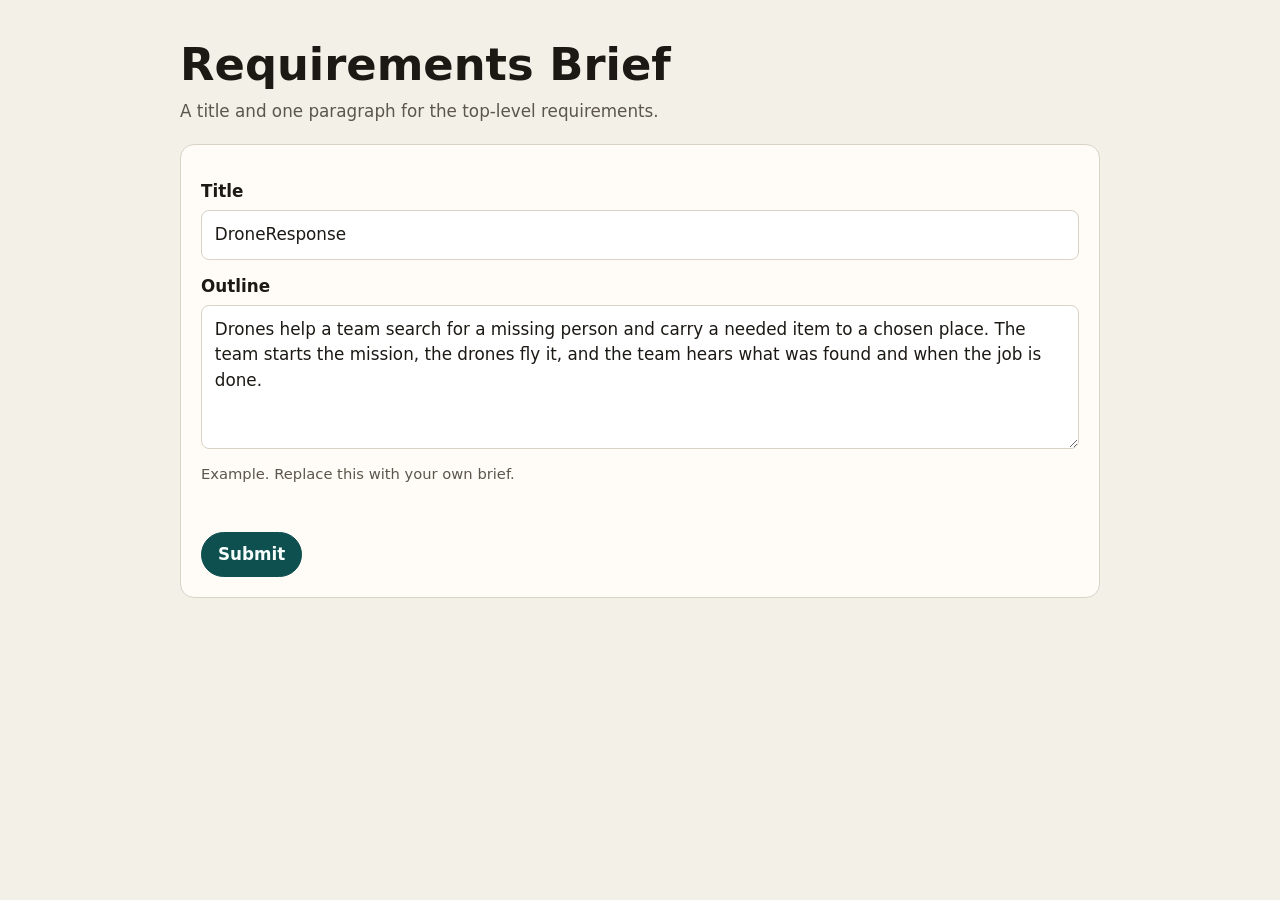
<file: docs/index.html>
<!DOCTYPE html>
<html lang="en">
<head>
  <meta charset="utf-8">
  <meta name="viewport" content="width=device-width, initial-scale=1">
  <title>Requirements Brief</title>
  <link rel="stylesheet" href="site.css">
</head>
<body>
  <main class="wrap">
    <h1>Requirements Brief</h1>
    <p class="lede">A title and one paragraph for the top-level requirements.</p>
    <form id="brief-form">
      <label for="title">Title</label>
      <input id="title" name="title" required maxlength="180" autocomplete="off" value="DroneResponse">
      <label for="outline">Outline</label>
      <textarea id="outline" name="outline" required maxlength="2000">Drones help a team search for a missing person and carry a needed item to a chosen place. The team starts the mission, the drones fly it, and the team hears what was found and when the job is done.</textarea>
      <p class="hint">Example. Replace this with your own brief.</p>
      <p class="error" id="form-error" role="alert"></p>
      <div class="actions">
        <button type="submit">Submit</button>
      </div>
    </form>
  </main>
  <script src="briefs.js"></script>
  <script>
    var titleInput = document.getElementById("title");
    var outlineInput = document.getElementById("outline");
    var formError = document.getElementById("form-error");

    document.getElementById("brief-form").addEventListener("submit", function (event) {
      event.preventDefault();
      var title = titleInput.value.trim();
      var outline = outlineInput.value.trim();
      if (!title || !outline) {
        formError.className = "error";
        formError.textContent = "Add both a title and an outline.";
        return;
      }
      var briefs = loadBriefs();
      briefs.push({ id: createBriefId(), title: title, outline: outline });
      try {
        saveBriefs(briefs);
      } catch (err) {
        formError.className = "error";
        formError.textContent = "This browser blocked local storage, so the brief was not saved.";
        return;
      }
      formError.className = "hint";
      formError.textContent = "Saved.";
    });
  </script>
</body>
</html>
</file>
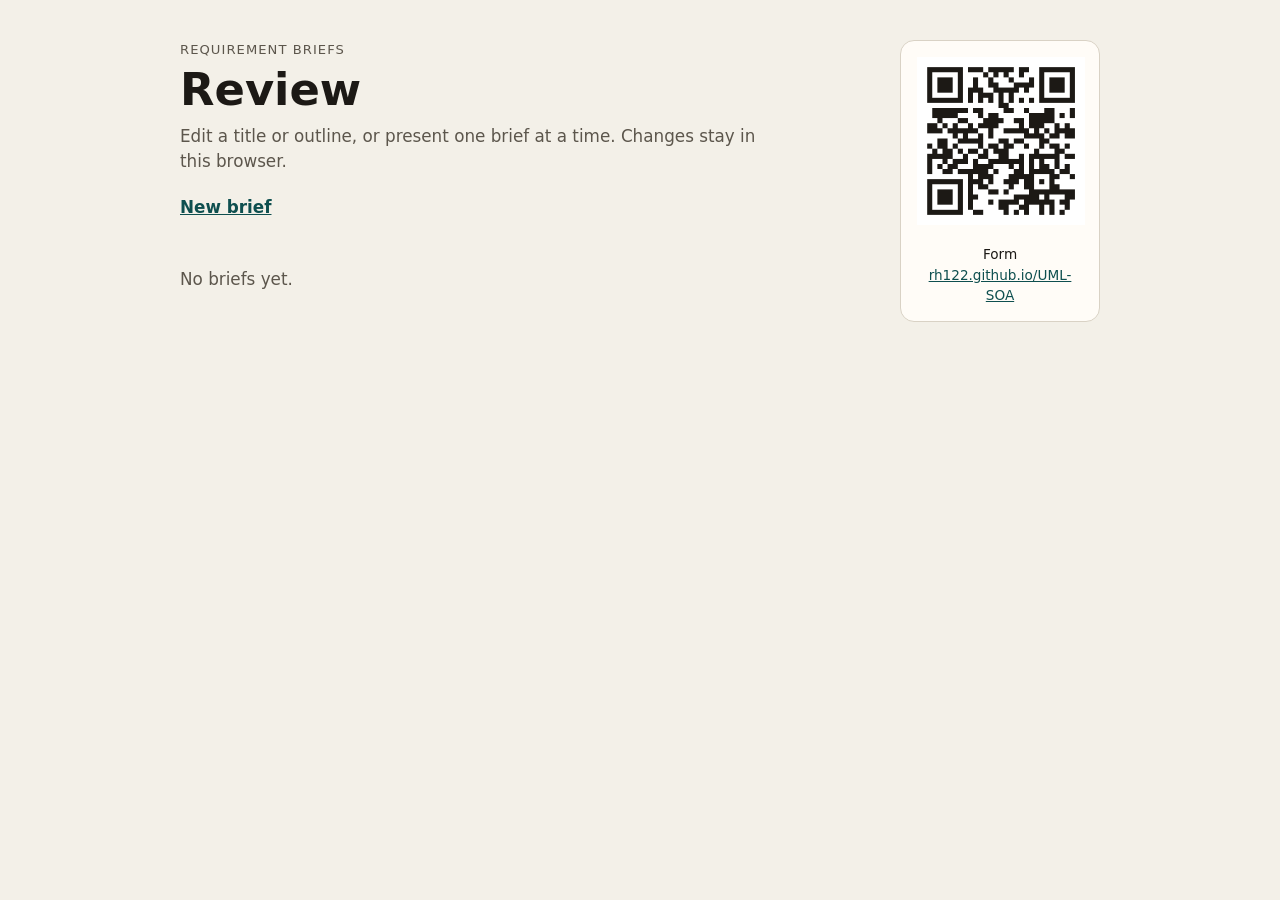
<file: docs/review.html>
<!DOCTYPE html>
<html lang="en">
<head>
  <meta charset="utf-8">
  <meta name="viewport" content="width=device-width, initial-scale=1">
  <title>Review requirement briefs</title>
  <link rel="stylesheet" href="site.css">
</head>
<body>
  <main class="wrap">
    <div class="review-layout">
      <header class="review-head">
        <p class="eyebrow">Requirement briefs</p>
        <h1>Review</h1>
        <p class="lede">Edit a title or outline, or present one brief at a time. Changes stay in this browser.</p>
        <p><a class="nav-link" href="index.html">New brief</a></p>
      </header>
      <aside class="qr">
        <img src="assets/brief-form-qr.png" width="168" height="168" alt="QR code that opens the brief form">
        <p>Form<br><a href="https://rh122.github.io/UML-SOA/">rh122.github.io/UML-SOA</a></p>
      </aside>
      <ul class="list" id="brief-list"></ul>
    </div>
  </main>
  <section class="stage" id="stage" hidden>
    <div class="stage-bar">
      <button type="button" class="secondary" id="exit-present">Back to list</button>
      <p id="counter"></p>
    </div>
    <div aria-live="polite">
      <h1 id="stage-title"></h1>
      <p class="outline" id="stage-outline"></p>
    </div>
    <div class="stage-nav">
      <button type="button" class="secondary" id="prev-brief">Previous</button>
      <button type="button" id="next-brief">Next</button>
    </div>
  </section>
  <script src="briefs.js?v=3"></script>
  <script>
    var listEl = document.getElementById("brief-list");
    var stage = document.getElementById("stage");
    var stageTitle = document.getElementById("stage-title");
    var stageOutline = document.getElementById("stage-outline");
    var counter = document.getElementById("counter");
    var prevButton = document.getElementById("prev-brief");
    var nextButton = document.getElementById("next-brief");
    var presentIndex = 0;
    var editingId = null;

    function render() {
      var briefs = loadBriefs();
      listEl.replaceChildren();
      if (!briefs.length) {
        var empty = document.createElement("li");
        empty.className = "lede";
        empty.textContent = "No briefs yet.";
        listEl.appendChild(empty);
        return;
      }
      briefs.forEach(function (brief, index) {
        var item = document.createElement("li");
        item.className = "card";
        if (editingId === brief.id) {
          item.appendChild(editForm(brief));
        } else {
          var heading = document.createElement("h2");
          heading.textContent = brief.title;
          var outline = document.createElement("p");
          outline.className = "outline";
          outline.textContent = brief.outline;
          var actions = document.createElement("div");
          actions.className = "card-actions";
          actions.appendChild(actionButton("Edit", "secondary", function () {
            editingId = brief.id;
            render();
          }));
          actions.appendChild(actionButton("Present", "", function () {
            openPresent(index);
          }));
          item.append(heading, outline, actions);
        }
        listEl.appendChild(item);
      });
    }

    function actionButton(label, className, onClick) {
      var button = document.createElement("button");
      button.type = "button";
      button.textContent = label;
      if (className) button.className = className;
      button.addEventListener("click", onClick);
      return button;
    }

    function editForm(brief) {
      var form = document.createElement("form");
      var titleLabel = document.createElement("label");
      titleLabel.textContent = "Title";
      titleLabel.htmlFor = "edit-title";
      var titleInput = document.createElement("input");
      titleInput.id = "edit-title";
      titleInput.value = brief.title;
      titleInput.required = true;
      titleInput.maxLength = 180;
      var outlineLabel = document.createElement("label");
      outlineLabel.textContent = "Outline";
      outlineLabel.htmlFor = "edit-outline";
      var outlineInput = document.createElement("textarea");
      outlineInput.id = "edit-outline";
      outlineInput.value = brief.outline;
      outlineInput.required = true;
      outlineInput.maxLength = 2000;
      var error = document.createElement("p");
      error.className = "error";
      var actions = document.createElement("div");
      actions.className = "card-actions";
      var save = actionButton("Save", "", function () {});
      save.type = "submit";
      var cancel = actionButton("Cancel", "secondary", function () {
        editingId = null;
        render();
      });
      actions.append(save, cancel);
      form.append(titleLabel, titleInput, outlineLabel, outlineInput, error, actions);
      form.addEventListener("submit", function (event) {
        event.preventDefault();
        var title = titleInput.value.trim();
        var outline = outlineInput.value.trim();
        if (!title || !outline) {
          error.textContent = "Keep both a title and an outline.";
          return;
        }
        var briefs = loadBriefs();
        var target = briefs.find(function (item) { return item.id === brief.id; });
        if (!target) return;
        target.title = title;
        target.outline = outline;
        try {
          saveBriefs(briefs);
        } catch (err) {
          error.textContent = "This browser blocked local storage, so the edit was not saved.";
          return;
        }
        editingId = null;
        render();
      });
      return form;
    }

    function openPresent(index) {
      presentIndex = index;
      document.body.classList.add("is-presenting");
      stage.hidden = false;
      showPresent();
    }

    function closePresent() {
      document.body.classList.remove("is-presenting");
      stage.hidden = true;
    }

    function showPresent() {
      var briefs = loadBriefs();
      if (!briefs.length) return;
      if (presentIndex < 0) presentIndex = 0;
      if (presentIndex >= briefs.length) presentIndex = briefs.length - 1;
      stageTitle.textContent = briefs[presentIndex].title;
      stageOutline.textContent = briefs[presentIndex].outline;
      counter.textContent = (presentIndex + 1) + " of " + briefs.length;
      prevButton.disabled = presentIndex === 0;
      nextButton.disabled = presentIndex === briefs.length - 1;
    }

    document.getElementById("exit-present").addEventListener("click", closePresent);
    prevButton.addEventListener("click", function () {
      presentIndex -= 1;
      showPresent();
    });
    nextButton.addEventListener("click", function () {
      presentIndex += 1;
      showPresent();
    });
    document.addEventListener("keydown", function (event) {
      if (stage.hidden) return;
      if (event.key === "Escape") closePresent();
      if (event.key === "ArrowRight" && !nextButton.disabled) {
        presentIndex += 1;
        showPresent();
      }
      if (event.key === "ArrowLeft" && !prevButton.disabled) {
        presentIndex -= 1;
        showPresent();
      }
    });

    dropFirstDroneExample();
    render();
  </script>
</body>
</html>
</file>
<file: docs/site.css>
:root {
  color-scheme: light;
  --ink: #1c1915;
  --muted: #5c564c;
  --paper: #f3f0e8;
  --card: #fffcf7;
  --line: #d9d2c5;
  --accent: #0e4f4f;
  --accent-ink: #f7fffc;
  --danger: #8a2f24;
}

* { box-sizing: border-box; }

body {
  margin: 0;
  background: var(--paper);
  color: var(--ink);
  font: 1.05rem/1.5 "Segoe UI", system-ui, sans-serif;
}

a { color: var(--accent); }

.wrap {
  width: min(920px, calc(100% - 2rem));
  margin: 0 auto;
  padding: 2.5rem 0 4rem;
}

.eyebrow {
  margin: 0 0 0.35rem;
  color: var(--muted);
  font-size: 0.82rem;
  letter-spacing: 0.08em;
  text-transform: uppercase;
}

h1 {
  margin: 0 0 0.6rem;
  font-size: clamp(2rem, 4vw, 2.8rem);
  line-height: 1.1;
  font-weight: 650;
}

.lede {
  margin: 0 0 1.25rem;
  max-width: 38rem;
  color: var(--muted);
}

.nav-link { font-weight: 650; }

form, .card, .qr {
  background: var(--card);
  border: 1px solid var(--line);
  border-radius: 14px;
}

form { padding: 1.25rem; }

label {
  display: block;
  margin: 0.9rem 0 0.35rem;
  font-weight: 650;
}

input, textarea {
  width: 100%;
  border: 1px solid var(--line);
  border-radius: 8px;
  padding: 0.7rem 0.8rem;
  font: inherit;
  color: inherit;
  background: #fff;
}

textarea { min-height: 9rem; resize: vertical; }

.hint, .error { margin: 0.45rem 0 0; }

.hint { color: var(--muted); font-size: 0.92rem; }

.error { color: var(--danger); min-height: 1.4em; }

.actions, .card-actions, .stage-nav, .stage-bar {
  display: flex;
  flex-wrap: wrap;
  gap: 0.6rem;
  align-items: center;
}

.actions { margin-top: 1rem; }

button, .button {
  appearance: none;
  border: 1px solid var(--accent);
  background: var(--accent);
  color: var(--accent-ink);
  border-radius: 999px;
  padding: 0.55rem 1rem;
  font: inherit;
  font-weight: 650;
  cursor: pointer;
  text-decoration: none;
}

button.secondary, a.button.secondary {
  background: transparent;
  color: var(--accent);
}

button:disabled { opacity: 0.45; cursor: default; }

button:focus-visible, a:focus-visible, input:focus-visible, textarea:focus-visible {
  outline: 3px solid #c46b1a;
  outline-offset: 2px;
}

.review-layout {
  display: grid;
  grid-template-columns: minmax(0, 1fr) 200px;
  gap: 1.25rem 1.5rem;
  align-items: start;
}

.review-head { grid-column: 1; }
.qr { grid-column: 2; grid-row: 1 / span 2; padding: 1rem; text-align: center; }
.list { grid-column: 1; display: grid; gap: 0.9rem; margin: 0; padding: 0; list-style: none; }

.qr img { width: 168px; height: 168px; }
.qr p { margin: 0.75rem 0 0; font-size: 0.85rem; overflow-wrap: anywhere; }

.card { padding: 1.1rem 1.15rem 1rem; }
.card form { background: transparent; border: 0; padding: 0; border-radius: 0; }
.kicker { margin: 0 0 0.2rem; color: var(--accent); font-size: 0.78rem; font-weight: 700; letter-spacing: 0.06em; text-transform: uppercase; }
.card h2 { margin: 0 0 0.45rem; font-size: 1.35rem; line-height: 1.25; }
.card .outline { margin: 0 0 0.9rem; }
.card-actions { margin-top: 0.8rem; }

.stage[hidden] { display: none; }

.stage {
  min-height: 100vh;
  display: flex;
  flex-direction: column;
  justify-content: center;
  width: min(1100px, calc(100% - 2.5rem));
  margin: 0 auto;
  padding: 1.5rem 0 2.5rem;
}

.stage-bar { justify-content: space-between; margin-bottom: 2rem; }
.stage h1 { font-size: clamp(2.6rem, 6vw, 5rem); max-width: 16ch; }
.stage .outline { font-size: clamp(1.35rem, 2.5vw, 2.15rem); line-height: 1.35; max-width: 40rem; margin: 0; }
.stage-nav { margin-top: 2.5rem; }
#counter { margin: 0; color: var(--muted); }

body.is-presenting { background: #fffdf8; }
body.is-presenting .wrap { display: none; }

@media (max-width: 720px) {
  .review-layout { grid-template-columns: 1fr; }
  .qr { grid-column: 1; grid-row: auto; }
  .list { grid-column: 1; }
}
</file>
